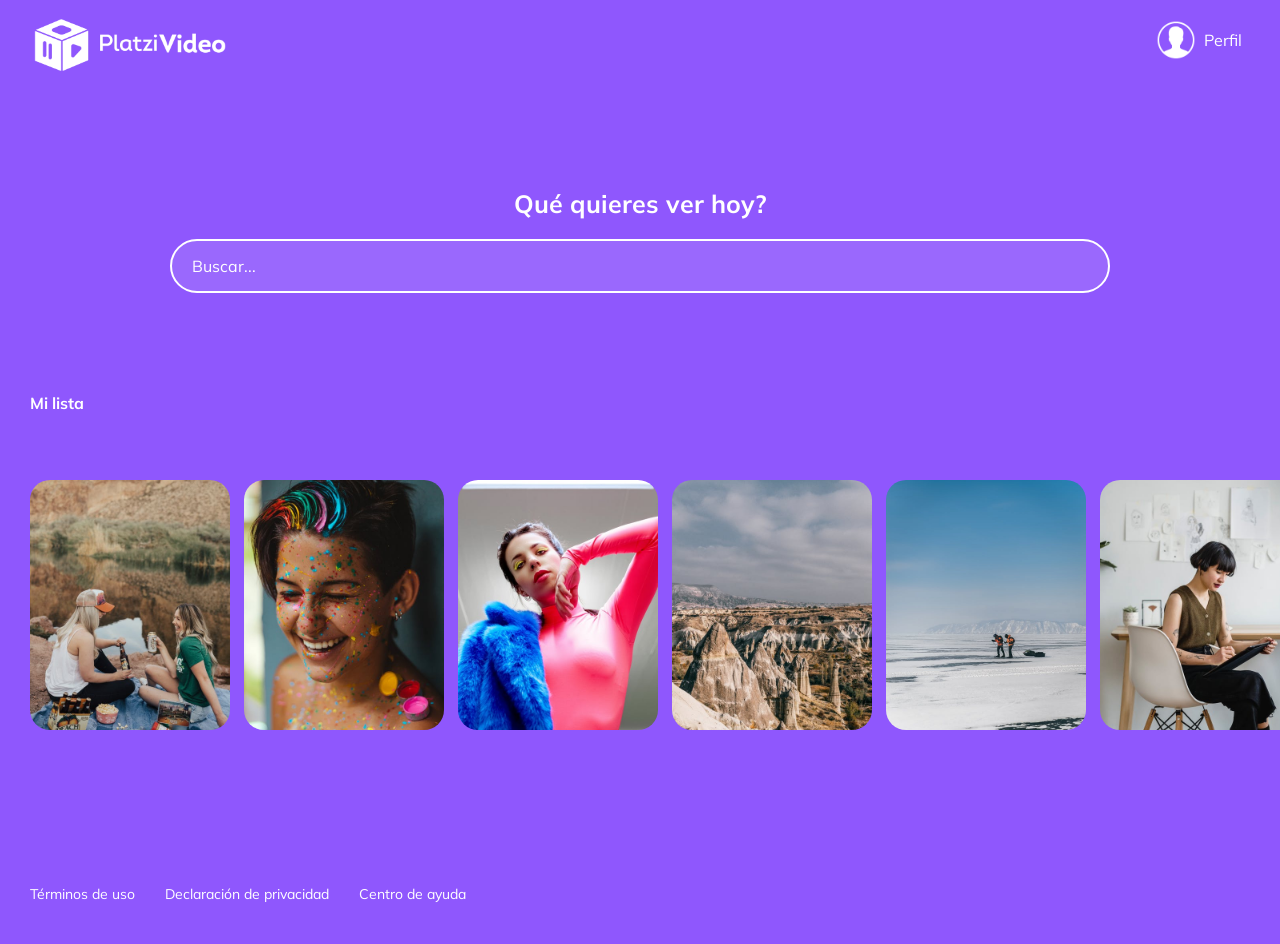
<file: index.html>
<!DOCTYPE html>
<html lang="en">
<head>
    <meta charset="UTF-8">
    <meta http-equiv="X-UA-Compatible" content="IE=edge">
    <meta name="viewport" content="width=device-width, initial-scale=1.0">
    
    <!-- Font -->
    <link href="https://fonts.googleapis.com/css2?family=Mulish:wght@200;300;400;500;600&display=swap" rel="stylesheet">
    <!-- Styles -->
    <link rel="stylesheet" href="styles.css">
    <!-- Title -->
    <title>Maquetación Principal</title>
</head>
<body>
    <header class="header">
        <img class="header__img" src="./maquetación-principal/assets/logo-platzi-video-BW2.png" alt="logo">
        <div class="header__menu">
            <div class="header__menu--profile">
                <img src="./maquetación-principal/assets/user-icon.png" alt="">
                <p>Perfil</p>
            </div>

            <ul>
                <li><a href="#">Cuenta</a></li>
                <li><a href="#">Cerrar Sesión</a></li>
            </ul>
        </div>
    </header>

    <section class="main">
        <h2 class="main__title">Qué quieres ver hoy?</h2>
        <input class="input" type="text" placeholder="Buscar...">
    </section>

    <h2 class="categories__title">Mi lista</h2>
    
    <section class="carousel">
        <div class="carousel__container">
            <div class="carousel-item">
                <img class="carousel-item__img" src="./maquetación-principal/assets/1.jpeg" alt="people">
                <div class="carousel-item__details">
                    <div class="icons-details">
                        <img src="./maquetación-principal/assets/icons8-play-64.png" alt="play">
                        <img src="./maquetación-principal/assets/icons8-plus-64.png" alt="plus">
                    </div>
                    <p class="carousel-item__details--title">Titulo descriptivo</p>
                    <p class="carousel-item__details--subtitle">2021 16+ 114 minutos</p>
                </div>
            </div>

            <div class="carousel-item">
                <img class="carousel-item__img" src="./maquetación-principal/assets/2.jpeg" alt="people">
                <div class="carousel-item__details">
                    <div class="icons-details">
                        <img src="./maquetación-principal/assets/icons8-play-64.png" alt="play">
                        <img src="./maquetación-principal/assets/icons8-plus-64.png" alt="plus">
                    </div>
                    <p class="carousel-item__details--title">Titulo descriptivo</p>
                    <p class="carousel-item__details--subtitle">2021 16+ 114 minutos</p>
                </div>
            </div>

            <div class="carousel-item">
                <img class="carousel-item__img" src="./maquetación-principal/assets/3.jpeg" alt="people">
                <div class="carousel-item__details">
                    <div class="icons-details">
                        <img src="./maquetación-principal/assets/icons8-play-64.png" alt="play">
                        <img src="./maquetación-principal/assets/icons8-plus-64.png" alt="plus">
                    </div>
                    <p class="carousel-item__details--title">Titulo descriptivo</p>
                    <p class="carousel-item__details--subtitle">2021 16+ 114 minutos</p>
                </div>
            </div>

            <div class="carousel-item">
                <img class="carousel-item__img" src="./maquetación-principal/assets/4.jpeg" alt="people">
                <div class="carousel-item__details">
                    <div class="icons-details">
                        <img src="./maquetación-principal/assets/icons8-play-64.png" alt="play">
                        <img src="./maquetación-principal/assets/icons8-plus-64.png" alt="plus">
                    </div>
                    <p class="carousel-item__details--title">Titulo descriptivo</p>
                    <p class="carousel-item__details--subtitle">2021 16+ 114 minutos</p>
                </div>
            </div>

            <div class="carousel-item">
                <img class="carousel-item__img" src="./maquetación-principal/assets/5.jpeg" alt="people">
                <div class="carousel-item__details">
                    <div class="icons-details">
                        <img src="./maquetación-principal/assets/icons8-play-64.png" alt="play">
                        <img src="./maquetación-principal/assets/icons8-plus-64.png" alt="plus">
                    </div>
                    <p class="carousel-item__details--title">Titulo descriptivo</p>
                    <p class="carousel-item__details--subtitle">2021 16+ 114 minutos</p>
                </div>
            </div>

            <div class="carousel-item">
                <img class="carousel-item__img" src="./maquetación-principal/assets/6.jpeg" alt="people">
                <div class="carousel-item__details">
                    <div class="icons-details">
                        <img src="./maquetación-principal/assets/icons8-play-64.png" alt="play">
                        <img src="./maquetación-principal/assets/icons8-plus-64.png" alt="plus">
                    </div>
                    <p class="carousel-item__details--title">Titulo descriptivo</p>
                    <p class="carousel-item__details--subtitle">2021 16+ 114 minutos</p>
                </div>
            </div>

            <div class="carousel-item">
                <img class="carousel-item__img" src="./maquetación-principal/assets/7.jpeg" alt="people">
                <div class="carousel-item__details">
                    <div class="icons-details">
                        <img src="./maquetación-principal/assets/icons8-play-64.png" alt="play">
                        <img src="./maquetación-principal/assets/icons8-plus-64.png" alt="plus">
                    </div>
                    <p class="carousel-item__details--title">Titulo descriptivo</p>
                    <p class="carousel-item__details--subtitle">2021 16+ 114 minutos</p>
                </div>
            </div>
        </div>
    </section>

    <footer class="footer">
        <a href="#">Términos de uso</a>
        <a href="#">Declaración de privacidad</a>
        <a href="#">Centro de ayuda</a>
    </footer>
    
</body>
</html>
</file>
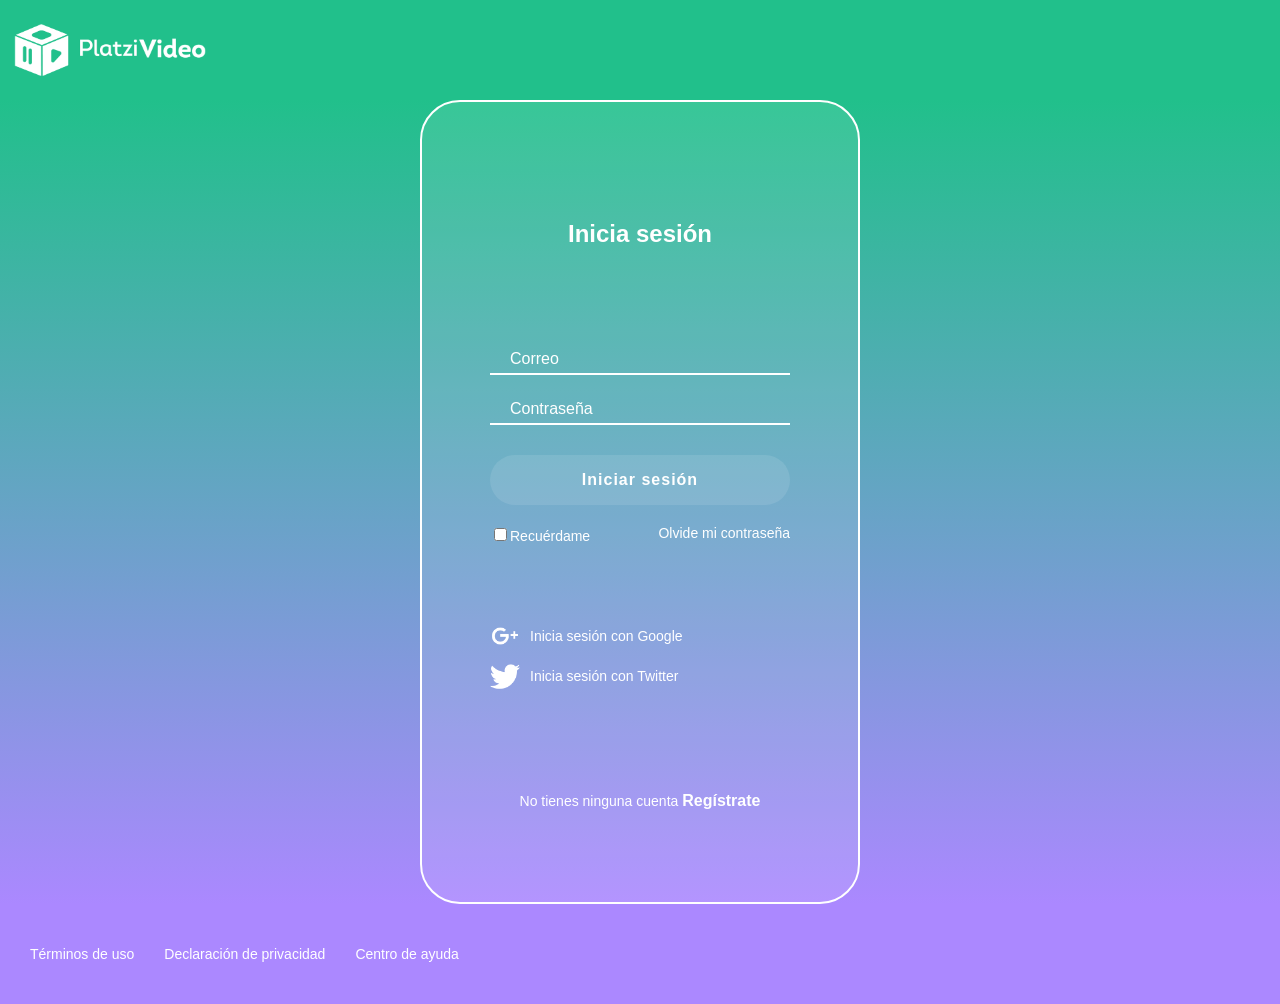
<file: inicio-sesion.html>
<!DOCTYPE html>
<html lang="en">
<head>
    <meta charset="UTF-8">
    <meta http-equiv="X-UA-Compatible" content="IE=edge">
    <meta name="viewport" content="width=device-width, initial-scale=1.0">
    <title>Document</title>
    <link rel="stylesheet" href="styles.css">
</head>
<body>
    <header class="header-inicio">
        <img class="header-inicio__img" src="maquetación-principal/assets/logo-platzi-video-BW2.png" alt="logo">
    </header>

    <section class="login">
        <div class="login__container">
            <h2>Inicia sesión</h2>
            <form class="login__container--form">
                <input class="input-inicio-sesion" type="text" placeholder="Correo">
                <input class="input-inicio-sesion" type="password" placeholder="Contraseña">
                <button class="button-inicio-sesion">Iniciar sesión</button>
                <div class="login__container--remember-me">
                    <label>
                        <input type="checkbox" name="" id="cbox1" value="checkbox">Recuérdame
                    </label>
                    <a href="#">Olvide mi contraseña</a>
                </div>
            </form>
            <section class="login__container--social-media">
                <div><img src="maquetación-principal/assets/icons8-google-plus-50.png" alt="google">Inicia sesión con Google</div>
                <div><img src="maquetación-principal/assets/icons8-twitter-50.png" alt="twitter">Inicia sesión con Twitter</div>
            </section>
            
            <p class="login___container--register">No tienes ninguna cuenta <a href="#">Regístrate</a></p>
        </div>
    </section>

    <footer class="footer-inicio">
        <a href="#">Términos de uso</a>
        <a href="#">Declaración de privacidad</a>
        <a href="#">Centro de ayuda</a>
    </footer>

</body>
</html>
</file>
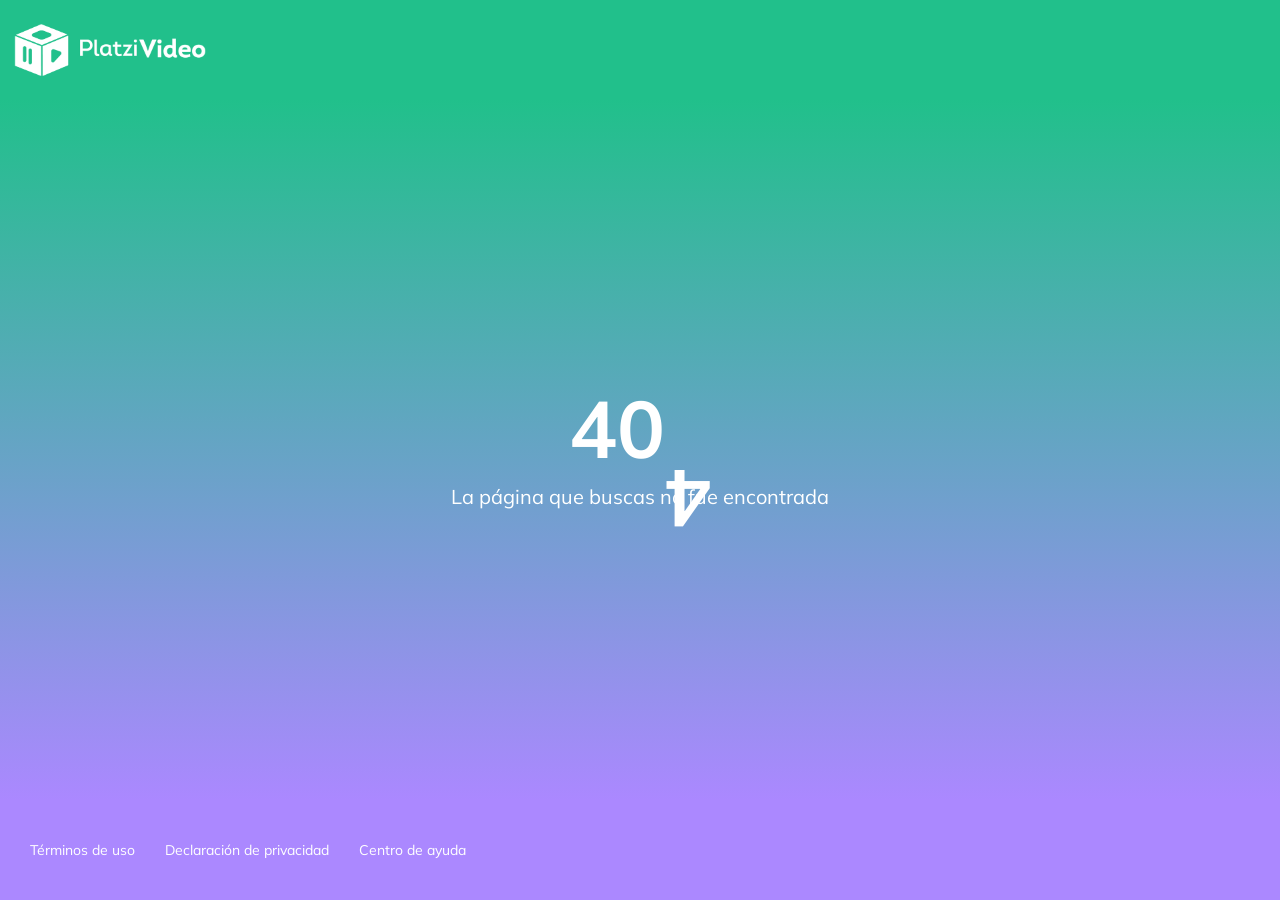
<file: page-404.html>
<!DOCTYPE html>
<html lang="en">
<head>
    <meta charset="UTF-8">
    <meta http-equiv="X-UA-Compatible" content="IE=edge">
    <meta name="viewport" content="width=device-width, initial-scale=1.0">
    <title>Document</title>
    <link rel="stylesheet" href="styles.css">
    <link href="https://fonts.googleapis.com/css2?family=Mulish:wght@200;300;400;500;600&display=swap" rel="stylesheet">
</head>
<body>
    <header class="header404">
        <img class="header404__img" src="./maquetación-principal/assets/logo-platzi-video-BW2.png" alt="logo">
    </header>

    <section class="main404">
        <div class="error-404">
            <div class="error-404__container">
                <h1>40<span class="animated hinge">4</span></h1>
                <p>La página que buscas no fue encontrada</p>
            </div>
        </div>
    </section>

    <footer class="footer404">
        <a href="#">Términos de uso</a>
        <a href="#">Declaración de privacidad</a>
        <a href="#">Centro de ayuda</a>
    </footer>
</body>
</html>
</file>
<file: styles.css>
body {
    background-color: #8F57FD;
    font-family: 'Mulish', sans-serif;
    margin: 0;
    overflow-x: hidden;
}

.header {
    align-items: center;
    background-color: #8F57FD;
    display: flex;
    height: 80px;
    justify-content: space-between;
    width: 100%;
}

.header__img {
    margin-left: 30px;
    margin-top: 10px;
    width: 200px;
}

.header__menu {
    margin-right: 30px;
}

.header__menu ul {
    display: none;
    list-style-type: none;
    margin: 0 0 0 -14px;
    padding: 0;
    position: absolute;
    text-align: right;
    width: 100px;
}

.header__menu:hover ul, ul:hover {
    display: block;
} 

.header__menu li {
    margin: 10px 0;
}

.header__menu li a {
    color: white;
    text-decoration: none;
}

.header__menu li a:hover {
    text-decoration: underline;
}

.header__menu--profile {
    align-items: center;
    display: flex;
    margin-right: 8px;
}

.header__menu--profile img {
    margin-right: 8px;
    width: 40px;
}

.header__menu--profile p {
    color: white;
    margin:0;
}

.main {
    align-items: center;
    display: flex;
    flex-direction: column;
    height: 300px;
    justify-content: center;
}

.main__title {
    color: white;
    font-size: 25px;
}

.categories__title {
    color: white;
    font-size: 16px;
    padding-left: 30px;
    position: absolute;
    width: 100%;
}

.input {
    background-color: rgba(255,255,255,0.1);
    border-radius: 40px;
    border: 2px solid white;
    color: white;
    font-family: 'Mulish', sans-serif;
    font-size: 16px;
    height: 50px;
    outline: none;
    padding: 0px 20px;
    width: 70%;
}

::placeholder {
    color: white;
}

.carousel {
    overflow: scroll;
    padding: 30px;
    position: relative;
    width: 100%;
}

.carousel__container {
    margin: 70px 0px;
    white-space: nowrap;
    padding-bottom: 10px;
}

.carousel-item {
    background-color: palevioletred;
    border-radius: 20px;
    cursor: pointer;
    display: inline-block;
    height: 250px;
    margin-right: 10px;
    overflow: hidden;
    position: relative;
    transform-origin: center left;
    transition: 450ms all;
    width: 200px;
}

.carousel-item:hover ~ .carousel-item {
    transform: translate3d(100px, 0, 0);
}

.carousel__container:hover .carousel-item {
    opacity: 0.3;
}

.carousel__container:hover .carousel-item:hover {
    opacity: 1;
    transform: scale(1.5);
}

.carousel-item__img {
    height: 250px;
    width: 200px;
    object-fit: cover;
}

.carousel-item__details {
    align-items: flex-start;
    background: linear-gradient(to top, rgba(0, 0, 0, 0.9) 0%, rgba(0, 0, 0, 0) 100%);
    bottom: 0;
    display: flex;
    flex-direction: column;
    justify-content: flex-end;
    left: 0;
    opacity: 0;
    padding: 10px;
    position: absolute;
    right: 0;
    top: 0;
    transition: 450ms opacity;
    color: white;
    font-size: 14px;
}

.carousel-item__details:hover {
    opacity: 1;
}

.carousel-item__details--title {
    margin: 4px 0 0 0;
}

.carousel-item__details--subtitle {
    font-size: 9px;
    margin: 4px 0;
}

.icons-details img {
    width: 25px;
}

::-webkit-scrollbar{
    width: 5px;
    height: 5px;
}
::-webkit-scrollbar-track{
    background: #8F57FD;
}
::-webkit-scrollbar-thumb{
    background: #8F57FD;
}


.footer {
    background-color: #8F57FD;
    display: flex;
    align-items: center;
    height: 100px;
    width: 100%;
}

.footer a {
    color: white;
    cursor: pointer;
    font-size: 14px;
    padding-left: 30px;
    text-decoration: none;
}

.footer a:hover {
    text-decoration: underline;
}

/* Page 404 */

.header404 {
    -webkit-box-align: center;
    -ms-flex-align: center;
    align-items: center;
    background-color: #21c08b;
    color: white;
    display: -webkit-box;
    display: -ms-flexbox;
    display: flex;
    height: 100px;
    -webkit-box-pack: justify;
    -ms-flex-pack: justify;
    justify-content: space-between;
    top: 0px;
    width: 100%;
}

.header404__img {
    margin-left: 10px;
    width: 200px;
}

.main404 {
    background: -webkit-gradient(linear, left top, left bottom, from(#21C08B), to(#AB88FF));
    background: linear-gradient(#21C08B, #AB88FF);
    display: -webkit-box;
    display: -ms-flexbox;
    display: flex;
    -webkit-box-align: center;
        -ms-flex-align: center;
            align-items: center;
    -webkit-box-pack: center;
        -ms-flex-pack: center;
            justify-content: center;
    -webkit-box-orient: vertical;
    -webkit-box-direction: normal;
        -ms-flex-direction: column;
            flex-direction: column;
    padding: 0px 30px;
    min-height: calc(100vh - 200px);
}

.main404 {
    -webkit-box-pack: center;
        -ms-flex-pack: center;
            justify-content: center;
    overflow: hidden;
    padding: 0 0 0 2rem;
}

.error-404 {
    -webkit-box-pack: center;
        -ms-flex-pack: center;
            justify-content: center;
    position: relative;
    padding-right: 2rem;
    overflow: visible;
}

.error-404__container {
    max-width: 600px;
    -webkit-box-orient: vertical;
    -webkit-box-direction: normal;
        -ms-flex-direction: column;
            flex-direction: column;
    -webkit-box-pack: center;
        -ms-flex-pack: center;
            justify-content: center;
    text-align: center;
}

.error-404__container h1 {
    color: white;
    font-size: 80px;
    margin: 20px 0;
    text-align: center;
    position: relative;
    max-width: 220px;
    line-height: 4.5rem;
    left: 80px;
}

.error-404__container p {
    color: white;
    text-align: center;
    font-size: 20px;
}

.animated {
    -webkit-transform: rotate(180deg);
            transform: rotate(180deg);
    display: inline-block;
    -webkit-transform-origin: center bottom;
            transform-origin: center bottom;
    -webkit-animation: rotate4 2s linear;
            animation: rotate4 2s linear;
    -webkit-animation-iteration-count: infinite;
            animation-iteration-count: infinite;
}

@-webkit-keyframes hinge {
    0% {
        -webkit-transform: rotate(160deg);
                transform: rotate(160deg);
    }
    50% {
        -webkit-transform: rotate(180deg);
                transform: rotate(180deg);
    }
    100% {
        -webkit-transform: rotate(160deg);
                transform: rotate(160deg);
    }
}

@keyframes hinge {
    0% {
        -webkit-transform: rotate(160deg);
                transform: rotate(160deg);
    }
    50% {
        -webkit-transform: rotate(180deg);
                transform: rotate(180deg);
    }
    100% {
        -webkit-transform: rotate(160deg);
                transform: rotate(160deg);
    }
}

.hinge {
    -webkit-animation-name: hinge;
            animation-name: hinge;
}

.footer404 {
    background-color: #AB88FF;
    display: -webkit-box;
    display: -ms-flexbox;
    display: flex;
    -webkit-box-align: center;
        -ms-flex-align: center;
            align-items: center;
    height: 100px;
    width: 100%;
}

.footer404 a {
    color: white;
    cursor: pointer;
    font-size: 14px;
    padding-left: 30px;
    text-decoration: none;
}

.footer404 a:hover {
    text-decoration: underline;
}

@media only screen and (max-width: 600px) {
    .footer404 {
        -webkit-box-align: start;
            -ms-flex-align: start;
                align-items: flex-start;
        -webkit-box-orient: vertical;
        -webkit-box-direction: normal;
            -ms-flex-direction: column;
                flex-direction: column;
    }
}
  /* End Page 404 */

/* Page inicio de sesión */
.header-inicio {
    align-items: center;
    background-color: #21c08b;
    color: white;
    display: flex;
    height: 100px;
    justify-content: space-between;
    top: 0px;
    width: 100%;
}

.header-inicio__img {
    margin-left: 10px;
    width: 200px;
}

.login {
    background: linear-gradient(#21C08B, #AB88FF);
    display: flex;
    align-items: center;
    justify-content: center;
    flex-direction: column;
    padding: 0px 30px;
    min-height: calc(100vh - 200px);
}

.login__container {
    background-color: rgba(255,255,255,0.1);
    border-radius: 40px;
    border: 2px solid white;
    color: white;
    display: flex;
    flex-direction: column;
    justify-content: space-around;
    min-height: 700px;
    padding: 60px 68px 40px;
    text-align: center;
    width: 300px;
}

.login__container--form {
    display: flex;
    flex-direction: column;
}

.login__container--form label {
    font-size: 14px;
}

.login__container--remember-me {
    color: white;
    display: flex;
    justify-content: space-between;
    margin-top: 10px;
}

.login__container--remember-me a {
    color: white;
    font-size: 14px;
    text-decoration: none;
}

.login__container--remember-me a:hover {
    text-decoration: underline;
}

.login__container--social-media > div {
    display: flex;
    align-items: center;
    font-size: 14px;
    margin-bottom: 10px;
}

.login__container--social-media > div > img {
    width: 30px;
    margin-right: 10px;
}

.login___container--register {
    font-size: 14px;
}

.login___container--register a {
    color: white;
    font-weight: bold;
    font-size: 16px;
    text-decoration: none;
}

.login___container--register a:hover {
    text-decoration: underline;
}

.input-inicio-sesion {
    background-color: transparent;
    border-left: 0px;
    border-top: 0px;
    border-right: 0;
    border-bottom: 2px solid white;
    font-size: 16px;
    font-family: 'Mulish', sans-serif;
    margin-bottom: 20px;
    padding: 5px 20px;
    outline: none;
}

::placeholder {
    color: white;
}

.button-inicio-sesion {
    background-color: rgba(255,255,255,0.1);
    border: none;
    border-radius: 25px;
    color: white;
    cursor: pointer;
    font-size: 16px;
    font-weight: bold;
    font-family: 'Mulish', sans-serif;
    height: 50px;
    letter-spacing: 1px;
    margin: 10px 0;
}

.footer-inicio {
    background-color: #AB88FF;
    display: flex;
    align-items: center;
    height: 100px;
    width: 100%;
}

.footer-inicio a {
    color: white;
    cursor: pointer;
    font-size: 14px;
    padding-left: 30px;
    text-decoration: none;
}

.footer-inicio a:hover {
    text-decoration: underline;
}

@media only screen and (max-width: 600px) {
    .login__container {
        background-color: transparent;
        border: none;
        padding: 0px;
        width: 100%;
    }

    .footer-inicio {
        align-items: flex-start;
        flex-direction: column;
    }
}
/* End incio de sesión */

@media only screen and (max-width: 600px) {
    .footer {
        align-items: flex-start;
        flex-direction: column;
    }
}
</file>
